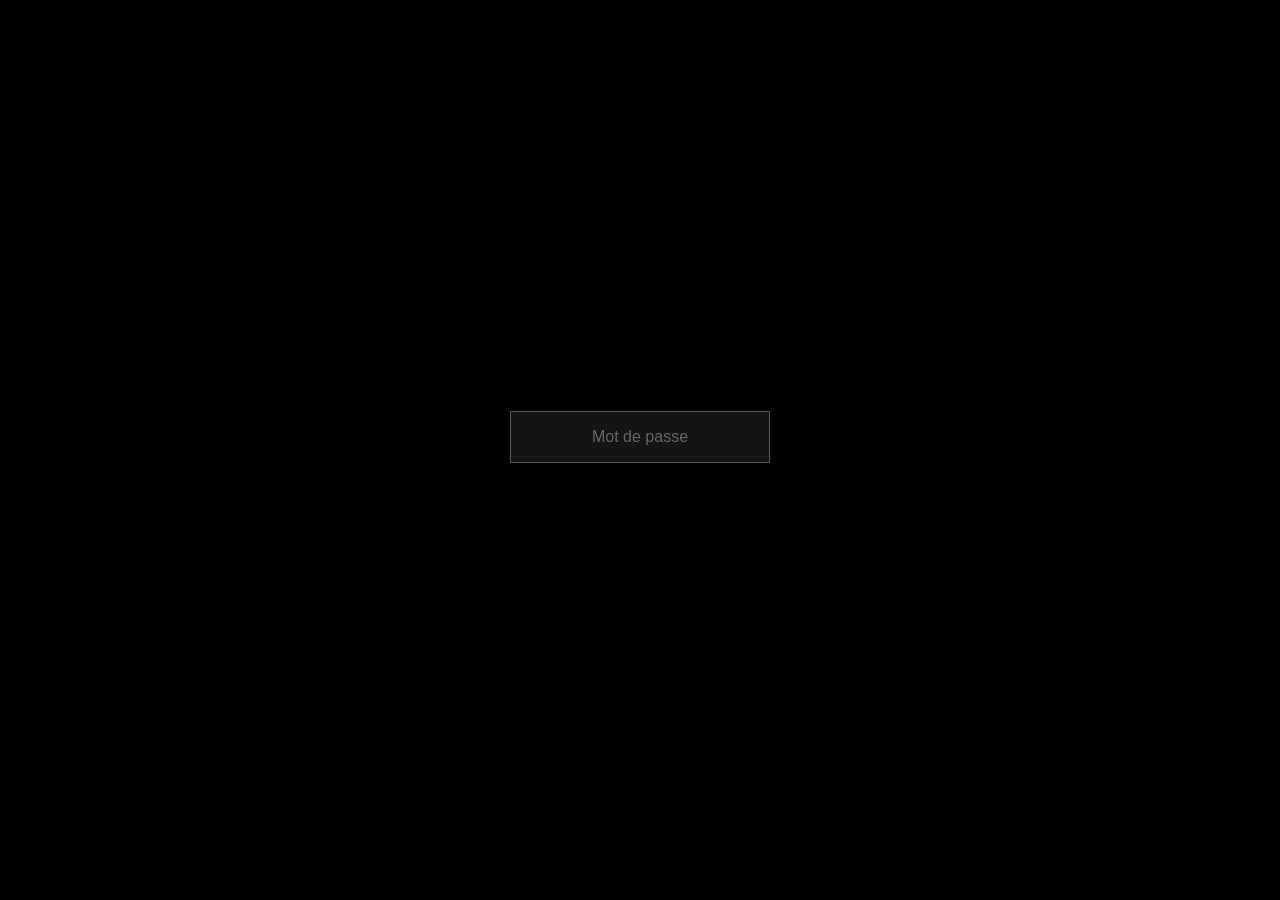
<file: index.html>
<!doctype html>
<html lang="fr">
<head>
<meta charset="utf-8">
<meta name="viewport" content="width=device-width, initial-scale=1">
<title>yéni</title>
<meta name="description" content="Espace privé.">
<meta name="robots" content="noindex">
<link rel="icon" href="assets/img/favicon.svg" type="image/svg+xml">
<link rel="stylesheet" href="assets/css/style.css?v=115">
</head>
<body class="is-locked">

<!-- MOT DE PASSE — écran noir, rien d'autre. Une fois entré : direct sur l'arbre. -->
<main class="gate" id="lockScreen">
  <form class="lock-form" id="unlockForm">
    <!-- champ « compte » constant : sans lui, iCloud Trousseau / gestionnaires
         de mots de passe ne proposent pas d'enregistrer un formulaire à mot
         de passe seul. Présent dans le rendu (pas display:none) mais invisible. -->
    <input type="text" name="username" id="user" value="famille yéni"
           autocomplete="username" readonly tabindex="-1" aria-hidden="true"
           style="position:absolute;width:1px;height:1px;opacity:0;pointer-events:none;left:-9999px">
    <input type="password" id="pw" name="password" autocomplete="current-password"
           aria-label="Mot de passe" placeholder="Mot de passe" required autofocus>
    <!-- bouton submit obligatoire pour que la touche Entrée valide le formulaire
         (deux champs texte + aucun submit = pas de soumission implicite) ;
         rendu hors écran pour garder l'écran vide -->
    <button type="submit" tabindex="-1" aria-hidden="true"
            style="position:absolute;width:1px;height:1px;opacity:0;pointer-events:none;left:-9999px">Entrer</button>
    <p class="gate-error" id="err" role="alert"></p>
  </form>
</main>

<script src="assets/js/crypto.js?v=115"></script>
<script>
(function () {
  const params = new URLSearchParams(location.search);
  const next = params.get("next");
  const HOME = "arbre.html";   // après déverrouillage : direct sur l'arbre
  const pw = document.getElementById("pw");
  const err = document.getElementById("err");
  const form = document.getElementById("unlockForm");

  // n'accepte qu'un nom de page local (jamais une URL absolue)
  const safeNext = (v) => (v && /^[\w-]+\.html([?#].*)?$/.test(v) ? v : null);
  const dest = () => safeNext(next) || HOME;

  // Web Crypto n'existe qu'en contexte sécurisé (https ou localhost).
  if (!window.isSecureContext || !(window.crypto && crypto.subtle)) {
    const httpsUrl = "https://" + location.host + location.pathname + location.search;
    err.innerHTML = 'Ouvrir en <a href="' + httpsUrl + '" style="color:inherit;text-decoration:underline">https</a>.';
    pw.disabled = true;
    return;
  }

  // déjà déverrouillé : on ne montre jamais l'écran, direct à destination
  if (YeniCrypto.isUnlocked()) { location.replace(dest()); return; }

  pw.focus();

  form.addEventListener("submit", async (e) => {
    e.preventDefault();
    err.textContent = "";
    pw.disabled = true;
    try {
      const ok = await YeniCrypto.unlock(pw.value);
      if (!ok) { err.textContent = "Mot de passe incorrect."; pw.disabled = false; pw.select(); return; }
      // bon mot de passe mais la clé n'a pas pu être gardée : navigation privée
      // ou stockage bloqué — sans ça on tournerait en boucle sur l'écran mdp
      if (!YeniCrypto.isUnlocked()) {
        err.textContent = "Le navigateur bloque le stockage (navigation privée ?).";
        pw.disabled = false;
        return;
      }
      // on navigue toujours après un login réussi : c'est ce qui déclenche la
      // proposition « Enregistrer le mot de passe ? » de Safari / iCloud Trousseau.
      location.replace(dest());
    } catch (ex) {
      err.textContent = "Erreur : " + ex.message;
      pw.disabled = false;
    }
  });
})();
</script>

</body>
</html>
</file>
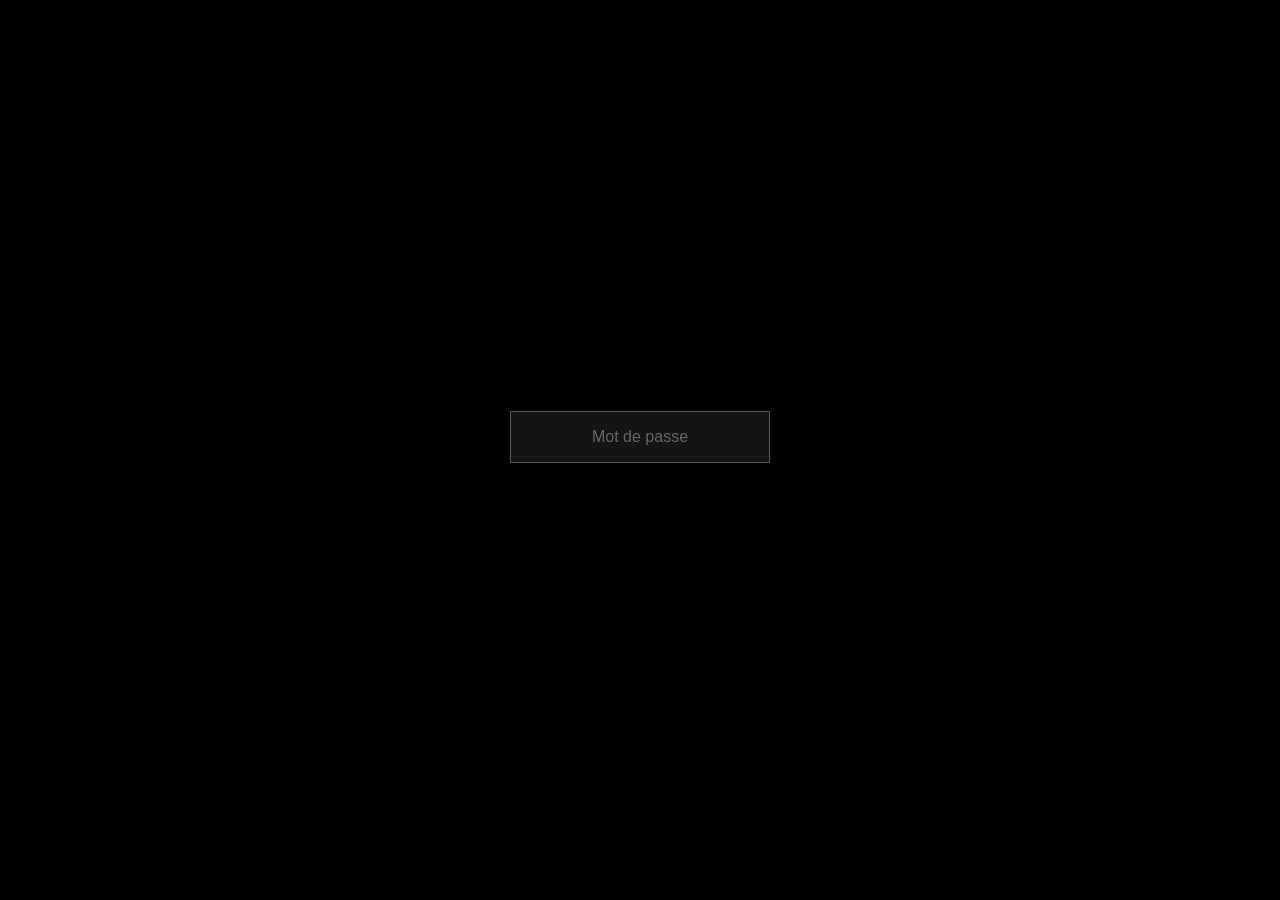
<file: arbre.html>
<!doctype html>
<html lang="fr">
<head>
<meta charset="utf-8">
<meta name="viewport" content="width=device-width, initial-scale=1">
<title>yéni — arbre généalogique</title>
<meta name="robots" content="noindex">
<link rel="icon" href="assets/img/favicon.svg" type="image/svg+xml">
<link rel="preconnect" href="https://fonts.googleapis.com">
<link rel="preconnect" href="https://fonts.gstatic.com" crossorigin>
<link href="https://fonts.googleapis.com/css2?family=Lexend:wght@400;500;600;700;800&family=JetBrains+Mono:wght@500&display=swap" rel="stylesheet">
<link rel="stylesheet" href="assets/css/style.css?v=115">
</head>
<body class="tree-page">

<div class="tree-toolbar">
  <a class="logo" href="index.html">yéni<span class="dot">.</span></a>
  <div class="tb-menu">
    <button class="tb-menu-btn" type="button" aria-haspopup="true" aria-expanded="false">
      Arbre généalogique<span class="tb-caret" aria-hidden="true"></span>
    </button>
    <div class="tb-menu-list" role="menu" hidden>
      <a role="menuitem" href="memoires.html">Les Écrits du Claude</a>
      <a role="menuitem" href="revisions.html">Révisions</a>
    </div>
  </div>
  <div class="tb-tools">
    <input type="search" id="search" placeholder="Chercher une personne…" list="peopleList">
    <datalist id="peopleList"></datalist>
  </div>
</div>

<main class="tree-scroll" id="treeScroll">
  <p class="muted" id="status">Chargement…</p>
</main>

<div class="person-card" id="card" hidden>
  <button class="close" id="cardClose" aria-label="Fermer">×</button>
  <div id="cardBody"></div>
</div>

<script src="assets/js/crypto.js?v=115"></script>
<script src="assets/js/nav.js?v=115"></script>
<script src="assets/js/arbre.js?v=115"></script>

</body>
</html>
</file>
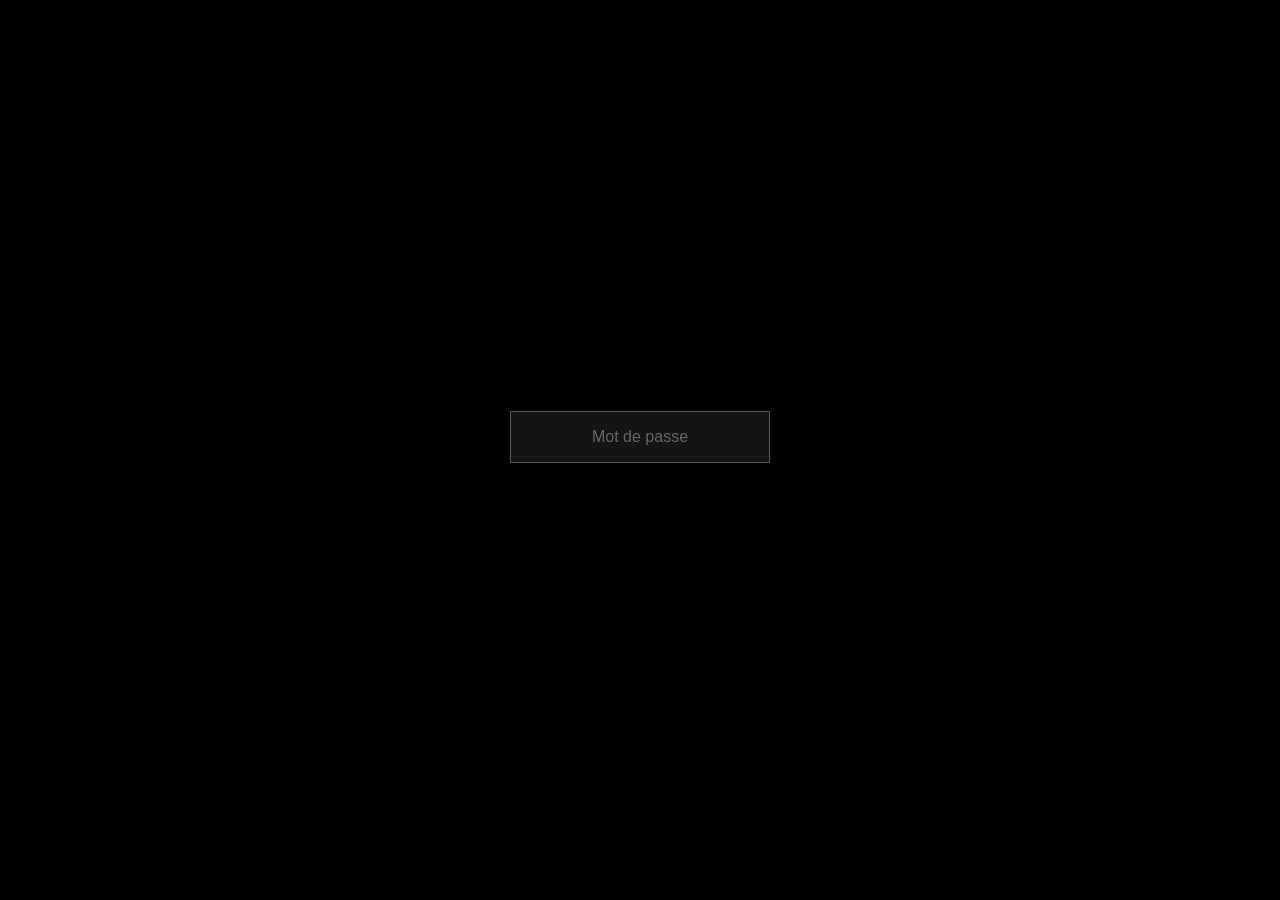
<file: flashcards.html>
<!doctype html>
<html lang="fr">
<head>
<meta charset="utf-8">
<meta name="viewport" content="width=device-width, initial-scale=1">
<title>yéni — cartes de mémorisation</title>
<meta name="robots" content="noindex">
<link rel="icon" href="assets/img/favicon.svg" type="image/svg+xml">
<link rel="preconnect" href="https://fonts.googleapis.com">
<link rel="preconnect" href="https://fonts.gstatic.com" crossorigin>
<link href="https://fonts.googleapis.com/css2?family=Lexend:wght@400;500;600;700;800&family=JetBrains+Mono:wght@500&display=swap" rel="stylesheet">
<link rel="stylesheet" href="assets/css/style.css?v=115">
</head>
<body>

<div class="portal-bar">
  <a class="logo" href="index.html" style="font-size:1.1rem">yéni<span class="dot">.</span></a>
  <nav>
    <a href="arbre.html">Arbre</a>
    <a href="flashcards.html" aria-current="page">Cartes</a>
  </nav>
  <span class="spacer"></span>
  <button class="lock-btn" id="lockBtn">Verrouiller</button>
</div>

<main>
  <!-- LISTE DES PAQUETS -->
  <section id="deckView">
    <div class="wrap section-head" style="padding-top:2.5rem">
      <span class="kicker">Mémorisation</span>
      <h2>Choisis un paquet</h2>
      <p class="muted" id="deckStatus">Chargement…</p>
    </div>
    <div class="deck-list" id="deckList"></div>
  </section>

  <!-- SESSION DE RÉVISION -->
  <section id="studyView" class="study" hidden>
    <div class="study-progress">
      <button class="lock-btn" id="backBtn">← Paquets</button>
      <span id="progressText"></span>
    </div>
    <h2 id="studyTitle"></h2>

    <div class="flashcard" id="card">
      <div class="flashcard-inner">
        <div class="flashcard-face front">
          <span class="side">Recto</span>
          <span class="content" id="front"></span>
        </div>
        <div class="flashcard-face back">
          <span class="side">Verso</span>
          <span class="content" id="back"></span>
          <span class="hint" id="hint"></span>
        </div>
      </div>
    </div>

    <div id="revealRow">
      <button class="btn" id="revealBtn">Retourner la carte</button>
    </div>
    <div class="grade-row" id="gradeRow" hidden>
      <button class="btn again" data-grade="0">Encore</button>
      <button class="btn hard" data-grade="1">Difficile</button>
      <button class="btn good" data-grade="2">Bien</button>
      <button class="btn easy" data-grade="3">Facile</button>
    </div>

    <div class="done" id="doneView" hidden>
      <h2>Terminé pour aujourd'hui 🎉</h2>
      <p class="muted" id="doneText"></p>
      <button class="btn secondary" id="againBtn" style="width:auto;padding:.6em 1.4em">Refaire tout le paquet</button>
    </div>
  </section>
</main>

<script src="assets/js/crypto.js?v=115"></script>
<script src="assets/js/flashcards.js?v=115"></script>

</body>
</html>
</file>
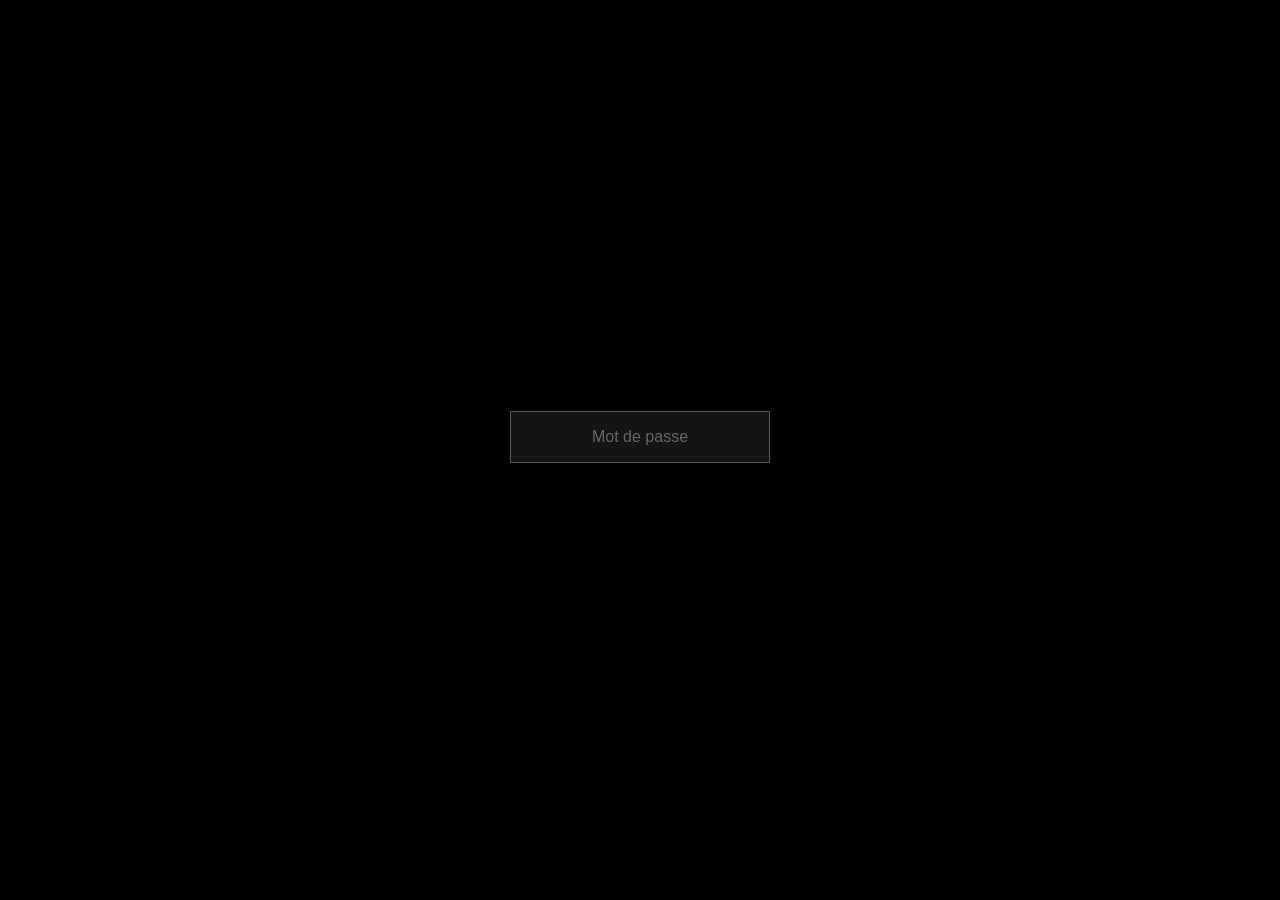
<file: memoires.html>
<!doctype html>
<html lang="fr">
<head>
<meta charset="utf-8">
<meta name="viewport" content="width=device-width, initial-scale=1">
<title>yéni — les Écrits du Claude</title>
<meta name="robots" content="noindex">
<link rel="icon" href="assets/img/favicon.svg" type="image/svg+xml">
<link rel="preconnect" href="https://fonts.googleapis.com">
<link rel="preconnect" href="https://fonts.gstatic.com" crossorigin>
<link href="https://fonts.googleapis.com/css2?family=Lexend:wght@400;500;600;700;800&family=JetBrains+Mono:wght@500&display=swap" rel="stylesheet">
<link rel="stylesheet" href="assets/css/style.css?v=115">
</head>
<body class="reader-page">

<div class="tree-toolbar">
  <a class="logo" href="index.html">yéni<span class="dot">.</span></a>
  <div class="tb-menu">
    <button class="tb-menu-btn" type="button" aria-haspopup="true" aria-expanded="false">
      Les Écrits du Claude<span class="tb-caret" aria-hidden="true"></span>
    </button>
    <div class="tb-menu-list" role="menu" hidden>
      <a role="menuitem" href="arbre.html">Arbre généalogique</a>
      <a role="menuitem" href="revisions.html">Révisions</a>
    </div>
  </div>
</div>

<main class="reader" id="reader">
  <p class="muted" id="status">Chargement…</p>
</main>

<script src="assets/js/crypto.js?v=115"></script>
<script src="assets/js/nav.js?v=115"></script>
<script src="assets/js/memoires.js?v=115"></script>

</body>
</html>
</file>
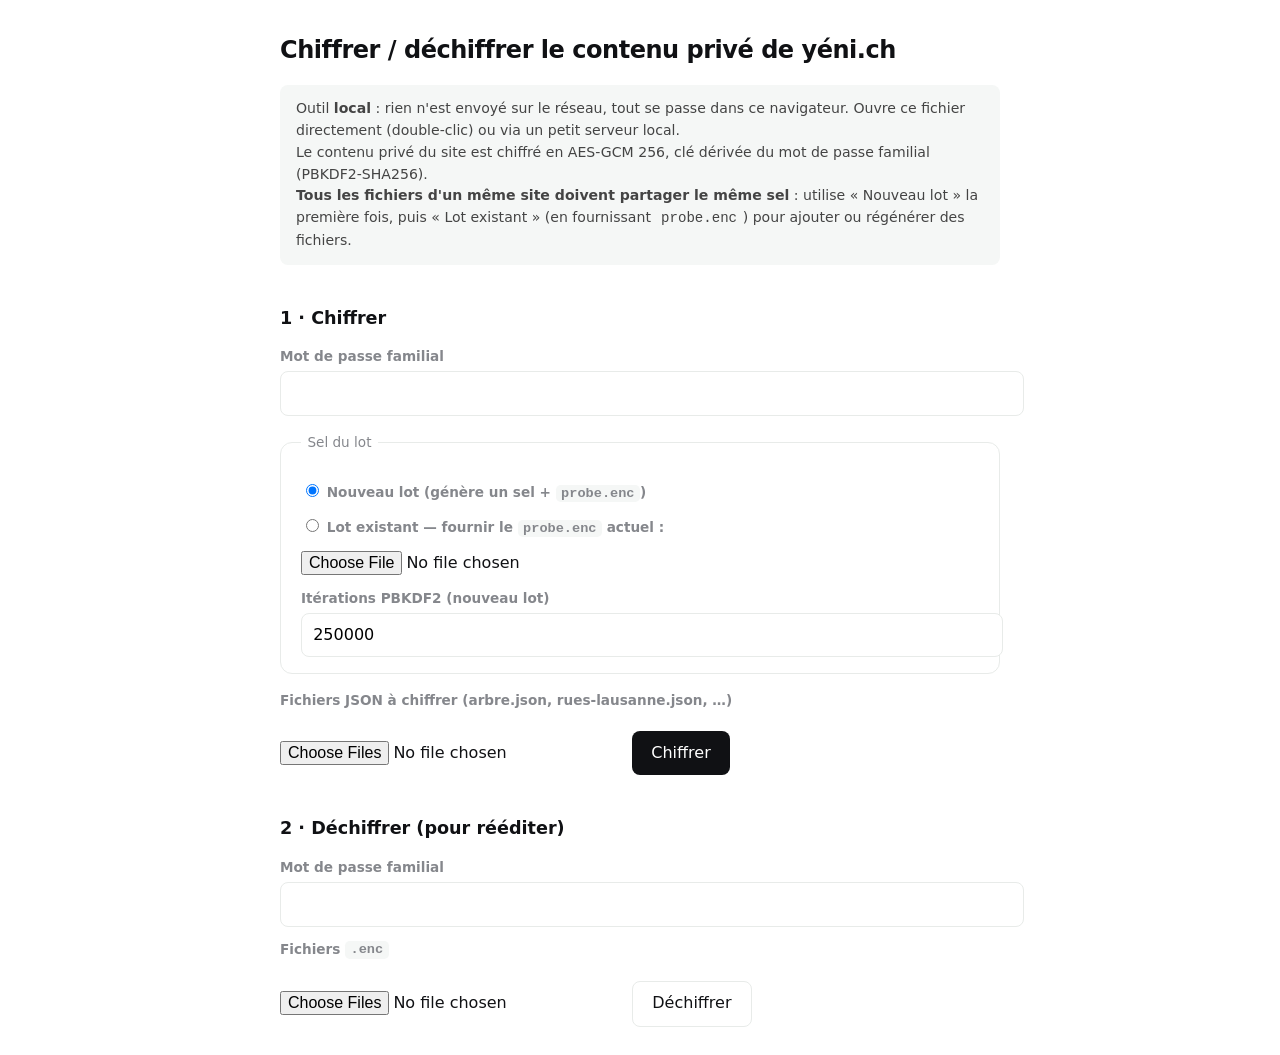
<file: tools/chiffrer.html>
<!doctype html>
<html lang="fr">
<head>
<meta charset="utf-8">
<meta name="viewport" content="width=device-width, initial-scale=1">
<title>yéni — chiffrer / déchiffrer le contenu privé</title>
<style>
  body{ font-family: "Inter", system-ui, sans-serif; max-width: 720px; margin: 2rem auto; padding: 0 1.25rem; color: #101114; line-height: 1.55; }
  h1{ font-size: 1.5rem; letter-spacing: -.02em; }
  h2{ font-size: 1.1rem; margin-top: 2.5rem; }
  fieldset{ border: 1px solid #e8ebe9; border-radius: .75rem; padding: 1rem 1.25rem; margin: 1rem 0; }
  legend{ padding: 0 .4rem; color: #85878c; font-size: .85rem; }
  label{ display: block; font-size: .85rem; font-weight: 600; color: #85878c; margin: .75rem 0 .25rem; }
  input[type=password], input[type=text], input[type=number]{
    width: 100%; padding: .55em .7em; border: 1px solid #e8ebe9; border-radius: .5rem; font: inherit; }
  input[type=file]{ font: inherit; margin-top: .5rem; }
  button{ margin-top: 1rem; padding: .6em 1.2em; border: none; border-radius: .5rem; background: #101114; color: #fff; font: inherit; font-weight: 500; cursor: pointer; }
  button.ghost{ background: #fff; color: #101114; border: 1px solid #e8ebe9; }
  .out{ margin-top: 1rem; font-size: .9rem; }
  .out a{ display: block; margin: .3rem 0; color: #6f63c4; }
  .note{ background: #f5f7f6; border-radius: .5rem; padding: .8rem 1rem; font-size: .88rem; color: #444; }
  code{ background: #f5f7f6; padding: .1em .4em; border-radius: .3rem; }
  .err{ color: #c02a37; font-size: .9rem; }
</style>
</head>
<body>

<h1>Chiffrer / déchiffrer le contenu privé de yéni.ch</h1>
<p class="note">
  Outil <strong>local</strong> : rien n'est envoyé sur le réseau, tout se passe dans ce navigateur.
  Ouvre ce fichier directement (double-clic) ou via un petit serveur local.
  <br>Le contenu privé du site est chiffré en AES-GCM 256, clé dérivée du mot de passe familial (PBKDF2-SHA256).
  <br><strong>Tous les fichiers d'un même site doivent partager le même sel</strong> : utilise « Nouveau lot »
  la première fois, puis « Lot existant » (en fournissant <code>probe.enc</code>) pour ajouter ou régénérer des fichiers.
</p>

<h2>1 · Chiffrer</h2>
<form id="encForm">
  <label for="pw">Mot de passe familial</label>
  <input type="password" id="pw" autocomplete="off" required>

  <fieldset>
    <legend>Sel du lot</legend>
    <label><input type="radio" name="mode" value="new" checked style="width:auto"> Nouveau lot (génère un sel + <code>probe.enc</code>)</label>
    <label><input type="radio" name="mode" value="existing" style="width:auto"> Lot existant — fournir le <code>probe.enc</code> actuel :</label>
    <input type="file" id="probeIn" accept=".enc,application/json">
    <label for="iter">Itérations PBKDF2 (nouveau lot)</label>
    <input type="number" id="iter" value="250000" min="100000" step="10000">
  </fieldset>

  <label for="jsonIn">Fichiers JSON à chiffrer (arbre.json, rues-lausanne.json, …)</label>
  <input type="file" id="jsonIn" accept=".json,application/json" multiple required>

  <button type="submit">Chiffrer</button>
  <p class="err" id="encErr"></p>
  <div class="out" id="encOut"></div>
</form>

<h2>2 · Déchiffrer (pour rééditer)</h2>
<form id="decForm">
  <label for="pw2">Mot de passe familial</label>
  <input type="password" id="pw2" autocomplete="off" required>
  <label for="encFiles">Fichiers <code>.enc</code></label>
  <input type="file" id="encFiles" accept=".enc,application/json" multiple required>
  <button type="submit" class="ghost">Déchiffrer</button>
  <p class="err" id="decErr"></p>
  <div class="out" id="decOut"></div>
</form>

<script>
const encTE = new TextEncoder(), decTD = new TextDecoder();
const b64enc = (buf) => btoa(String.fromCharCode(...new Uint8Array(buf)));
const b64dec = (str) => Uint8Array.from(atob(str), (c) => c.charCodeAt(0));

async function deriveKey(password, salt, iter) {
  const base = await crypto.subtle.importKey("raw", encTE.encode(password), "PBKDF2", false, ["deriveKey"]);
  return crypto.subtle.deriveKey(
    { name: "PBKDF2", salt, iterations: iter, hash: "SHA-256" },
    base, { name: "AES-GCM", length: 256 }, false, ["encrypt", "decrypt"]);
}
async function encryptJSON(obj, key, salt, iter) {
  const iv = crypto.getRandomValues(new Uint8Array(12));
  const ct = await crypto.subtle.encrypt({ name: "AES-GCM", iv }, key,
    encTE.encode(JSON.stringify(obj)));
  return { v: 1, kdf: "PBKDF2-SHA256", iter, salt: b64enc(salt), iv: b64enc(iv), ct: b64enc(ct) };
}
async function decryptPayload(payload, password) {
  const salt = b64dec(payload.salt);
  const key = await deriveKey(password, salt, payload.iter || 250000);
  const plain = await crypto.subtle.decrypt(
    { name: "AES-GCM", iv: b64dec(payload.iv) }, key, b64dec(payload.ct));
  return JSON.parse(decTD.decode(plain));
}
function download(name, text) {
  const a = document.createElement("a");
  a.href = URL.createObjectURL(new Blob([text], { type: "application/json" }));
  a.download = name;
  a.textContent = "⬇ " + name;
  return a;
}
const readText = (file) => new Promise((res, rej) => {
  const r = new FileReader(); r.onload = () => res(r.result); r.onerror = rej; r.readAsText(file);
});

/* ---- chiffrer ---- */
document.getElementById("encForm").addEventListener("submit", async (e) => {
  e.preventDefault();
  const errEl = document.getElementById("encErr"), outEl = document.getElementById("encOut");
  errEl.textContent = ""; outEl.innerHTML = "";
  try {
    const pw = document.getElementById("pw").value;
    const mode = document.querySelector('input[name=mode]:checked').value;
    let salt, iter;
    if (mode === "existing") {
      const pf = document.getElementById("probeIn").files[0];
      if (!pf) throw new Error("Fournis le probe.enc du lot existant.");
      const probe = JSON.parse(await readText(pf));
      salt = b64dec(probe.salt); iter = probe.iter || 250000;
      // valide le mot de passe contre le probe
      await decryptPayload(probe, pw);
    } else {
      salt = crypto.getRandomValues(new Uint8Array(16));
      iter = parseInt(document.getElementById("iter").value, 10) || 250000;
    }
    const key = await deriveKey(pw, salt, iter);

    if (mode === "new") {
      const probe = await encryptJSON({ ok: true, app: "yéni", t: Date.now() }, key, salt, iter);
      outEl.appendChild(download("probe.enc", JSON.stringify(probe)));
      outEl.insertAdjacentHTML("beforeend",
        "<p class='note'>Place <code>probe.enc</code> dans <code>assets/data/</code>.</p>");
    }
    for (const file of document.getElementById("jsonIn").files) {
      const obj = JSON.parse(await readText(file));           // valide le JSON
      const payload = await encryptJSON(obj, key, salt, iter);
      const outName = file.name.replace(/\.json$/i, "") + ".json.enc";
      outEl.appendChild(download(outName, JSON.stringify(payload)));
    }
    outEl.insertAdjacentHTML("beforeend",
      "<p class='note'>Range les <code>*.json.enc</code> selon <code>docs/GUIDE.md</code> puis commit + push.</p>");
  } catch (ex) {
    errEl.textContent = "Erreur : " + ex.message;
  }
});

/* ---- déchiffrer ---- */
document.getElementById("decForm").addEventListener("submit", async (e) => {
  e.preventDefault();
  const errEl = document.getElementById("decErr"), outEl = document.getElementById("decOut");
  errEl.textContent = ""; outEl.innerHTML = "";
  try {
    const pw = document.getElementById("pw2").value;
    for (const file of document.getElementById("encFiles").files) {
      const payload = JSON.parse(await readText(file));
      const obj = await decryptPayload(payload, pw);
      const outName = file.name.replace(/\.enc$/i, "").replace(/\.json$/i, "") + ".json";
      outEl.appendChild(download(outName, JSON.stringify(obj, null, 2)));
    }
  } catch (ex) {
    errEl.textContent = "Erreur (mot de passe ?) : " + ex.message;
  }
});
</script>

</body>
</html>
</file>
<file: assets/css/style.css>
/* ============================================================
   yéni.ch — système de design, le même pour toutes les sections
   Fond blanc à points, encre noire, Lexend partout (logo en mono),
   colonne de 720 px, encadrés noirs à angles droits.
   Site clair uniquement.
   ============================================================ */

:root{
  --ink:        #09090b;
  --ink-deep:   #000000;
  --ink-body:   #3f3f46;   /* texte courant */
  --ink-soft:   #71717b;   /* texte secondaire */
  --paper:      #ffffff;
  --paper-2:    #f4f4f5;   /* survols, fonds secondaires */
  --paper-bg:   #ffffff;
  --line:       #e4e4e7;   /* filets */
  --box:        #000000;   /* encadrés, boutons, en-tête */
  --accent:     #000000;
  --accent-ink: #000000;
  --accent-deep:#000000;
  --azur:       #000000;
  --or:         #000000;   /* ancien or : nom conservé */
  --or-deep:    #000000;
  --argent:     #c4c4c4;   /* traits de l'arbre */
  --argent-deep:#a3a3a3;
  --gueules:    #c23a2c;   /* erreurs, lignée, point du logo */
  --homme:      #2a4ea6;   /* bleu roi */
  --femme:      #7a2c78;   /* pourpre */
  --dots: radial-gradient(circle, #e2e8f0 1px, transparent 1px);

  --font: "Lexend", "Helvetica Neue", Arial, sans-serif;
  --display: var(--font);
  --mono: var(--font);
  --logo: "JetBrains Mono", ui-monospace, "SF Mono", Menlo, monospace;

  --wrap: 1152px;
  --col: 48rem;            /* 720 px de texte + 24 px de marge de chaque côté */
  --gap: 1.5rem;
}

*,*::before,*::after{ box-sizing: border-box; }

html{ -webkit-text-size-adjust: 100%; }

body{
  margin: 0;
  background: var(--dots) var(--paper-bg);
  background-size: 24px 24px;
  color: var(--ink);
  font-family: var(--font);
  font-size: 1rem;
  font-weight: 400;
  line-height: 1.5;
  font-variant-numeric: tabular-nums;
  -webkit-font-smoothing: antialiased;
  text-rendering: optimizeLegibility;
}

::selection{ background: #000; color: #fff; }

img{ max-width: 100%; display: block; }

a{ color: inherit; text-decoration: none; }
a:focus-visible,
button:focus-visible,
input:focus-visible{
  outline: 2px solid var(--accent-ink);
  outline-offset: 3px;
}

h1,h2,h3,h4{
  font-family: var(--display);
  font-weight: 800;
  line-height: 1.1;
  letter-spacing: -0.025em;
  color: var(--ink-deep);
  margin: 0 0 .5em;
}
.logo{ font-family: var(--logo); }
h1{ font-size: clamp(2.25rem, 6vw, 3rem); }
h2{ font-size: clamp(1.875rem, 4.5vw, 2.25rem); }
h3{ font-size: 1.25rem; font-weight: 700; letter-spacing: 0; }

p{ margin: 0 0 1em; }
strong{ font-weight: 700; }

.wrap{
  width: 100%;
  max-width: var(--wrap);
  margin-inline: auto;
  padding-inline: var(--gap);
}

.muted{ color: var(--ink-soft); }
.small{ font-size: .85rem; }

/* ---------- en-tête ---------- */
.site-header{
  position: sticky; top: 0; z-index: 20;
  display: flex; align-items: center; justify-content: space-between;
  gap: 1rem;
  padding: 1rem var(--gap);
  background: color-mix(in srgb, var(--paper) 88%, transparent);
  backdrop-filter: blur(8px);
  border-bottom: 1px solid var(--line);
}
.logo{
  font-size: 1.125rem;
  font-weight: 500;
  letter-spacing: -0.02em;
  text-transform: lowercase;
}
.logo .dot{ color: var(--gueules); }

.site-nav{ display: flex; align-items: center; gap: clamp(.75rem, 2.5vw, 1.75rem); }
.site-nav a{
  font-size: .95rem;
  color: var(--ink-soft);
  transition: color .15s ease;
}
.site-nav a:hover,
.site-nav a[aria-current="page"]{ color: var(--ink); }

.pill{
  display: inline-flex; align-items: center; gap: .4em;
  padding: .5em 1em;
  background: var(--ink);
  color: var(--paper);
  font-size: .9rem;
  font-weight: 500;
  transition: background .15s ease, transform .15s ease;
}
.pill:hover{ background: var(--accent-ink); transform: translateY(-1px); }
.pill.ghost{
  background: transparent;
  color: var(--ink);
  border: 1px solid var(--line);
}
.pill.ghost:hover{ border-color: var(--ink); background: transparent; color: var(--ink); }

/* petite flèche façon clou.ch */
.arrow::after{
  content: "→";
  display: inline-block;
  margin-left: .35em;
  transition: transform .18s ease;
}
a:hover > .arrow::after,
.arrow:hover::after{ transform: translateX(.2em); }

/* ---------- héros ---------- */
.hero{
  padding: clamp(3rem, 12vh, 8rem) 0 clamp(2.5rem, 8vh, 5rem);
}
.hero h1{ max-width: 14ch; }
.hero .lead{
  font-size: clamp(1.05rem, 1.6vw, 1.35rem);
  color: var(--ink-soft);
  max-width: 42ch;
  margin-bottom: 2rem;
}
.hero-actions{ display: flex; flex-wrap: wrap; gap: .75rem; }

/* ---------- grille de cartes ---------- */
.card-grid{
  display: grid;
  grid-template-columns: repeat(auto-fill, minmax(min(100%, 300px), 1fr));
  gap: var(--gap);
  padding-block: clamp(2rem, 6vh, 4rem);
}
.card{
  display: flex; flex-direction: column;
  padding: 1.5rem;
  border: 1px solid var(--box);
  background: var(--paper);
  transition: background .15s ease;
}
.card:hover{ background: var(--paper-2); }
.card h3{ margin-bottom: .25rem; }
.card p{ color: var(--ink-soft); font-size: .95rem; flex: 1; }
.card .card-tag{
  align-self: flex-start;
  margin-bottom: 1rem;
  padding: .2em .7em;
  background: var(--accent);
  color: var(--ink);
  font-size: .75rem;
  font-weight: 600;
  letter-spacing: .02em;
}
.card[aria-disabled="true"]{ opacity: .55; pointer-events: none; }

/* ---------- sections ---------- */
.section{ padding-block: clamp(3rem, 9vh, 6rem); }
.section.tint{ background: var(--paper-2); }
.section-head{ max-width: 60ch; margin-bottom: 2.5rem; }
.section-head p{ color: var(--ink-soft); font-size: 1.05rem; }

.kicker{
  display: inline-block;
  margin-bottom: 1rem;
  font-size: .78rem;
  font-weight: 600;
  letter-spacing: .14em;
  text-transform: uppercase;
  color: var(--accent-ink);
}

/* ---------- pied ---------- */
.site-footer{
  border-top: 1px solid var(--line);
  padding: 2.5rem var(--gap);
  display: flex; flex-wrap: wrap; gap: 1rem 2rem;
  justify-content: space-between;
  color: var(--ink-soft);
  font-size: .9rem;
}
.site-footer a:hover{ color: var(--ink); }

/* ============================================================
   Portail privé — écran de déverrouillage (page d'accueil)
   Rien d'autre n'est visible tant qu'on n'est pas entré.
   ============================================================ */
.gate{
  min-height: 100vh;
  min-height: 100dvh;
  display: flex; flex-direction: column; align-items: center; justify-content: center;
  text-align: center;
  padding: 3rem var(--gap);
}
body.is-portal{ overflow: auto; }

.landing-card p{ font-family: var(--display); font-size: 1.05rem; color: var(--ink); }

/* ---------- écran de déverrouillage : noir, uniquement le champ ---------- */
body.is-locked{ background: #000; }
body.is-locked::after{ display: none; }        /* pas de grain sur le noir */
.lock-form{
  width: 100%;
  max-width: 260px;
  display: flex;
  flex-direction: column;
  align-items: stretch;
  gap: .6rem;
}
.lock-form input[type="password"]{
  width: 100%;
  padding: .8em 1em;
  border: 1px solid #2c2c2c;
  background: #0e0e0e;
  color: #f5f5f5;
  text-align: center;
  letter-spacing: .12em;
}
.lock-form input[type="password"]::placeholder{ color: #666; letter-spacing: normal; }
.lock-form input[type="password"]:focus{
  background: #141414;
  border-color: #555;
  outline: none;
}
body.is-locked .gate-error{
  text-align: center;
  color: #d9737d;
  margin: 0;
}

/* ---------- portail : les sections inscrites dans un anneau ---------- */
.portal-home{
  min-height: 100vh; min-height: 100dvh;
  display: flex; flex-direction: column; align-items: center; justify-content: center;
  gap: 1.4rem;
  padding: 2rem var(--gap);
}
.portal-ring{
  position: relative;
  width: min(30rem, 92vw);
  aspect-ratio: 1;
  display: grid; place-items: center;
}
.portal-crest{
  z-index: 2; text-align: center;
  display: flex; flex-direction: column; align-items: center; gap: .4rem;
}
.portal-crest .logo{ font-size: 1.1rem; }
.crest-arms{
  width: clamp(160px, 42vw, 224px); height: auto;
  filter: drop-shadow(0 10px 20px rgba(20,32,48,.16));
}
/* repli si l'image des armoiries manque : grande initiale gothique */
.crest-initial{
  position: relative;
  font-family: "UnifrakturMaguntia", var(--display), serif;
  font-weight: 400; font-size: clamp(4.5rem, 16vw, 7rem); line-height: 1;
  color: var(--ink); user-select: none;
}
.crest-initial::before{
  content: attr(data-glyph);
  position: absolute; left: -.06em; top: .05em; z-index: -1;
  color: color-mix(in srgb, var(--ink) 12%, transparent);
}

/* texte courbé le long de l'anneau, façon sceau */
.portal-orbit{
  position: absolute; inset: 0; width: 100%; height: 100%; overflow: visible;
}
.portal-orbit .orb-ring{
  fill: none;
  stroke: color-mix(in srgb, var(--ink) 20%, transparent);
  stroke-width: 1;
}
.portal-orbit .orb-link{ cursor: pointer; }
.portal-orbit text{
  font-family: "UnifrakturMaguntia", var(--display), serif;
  font-weight: 400;
  font-size: 14px; letter-spacing: 0;
  fill: var(--accent-ink);              /* couleur de lien : on voit que c'est cliquable */
  transition: fill .15s ease;
}
.portal-orbit .orb-link:hover text{
  fill: var(--ink);
  text-decoration: underline; text-underline-offset: 3px;
}

.portal-foot{
  font-size: .72rem; color: var(--ink-soft);
  letter-spacing: .12em; text-transform: uppercase;
}

/* petit écran : l'anneau devient une liste sous le blason */
@media (max-width: 480px){
  .portal-ring{ display: block; width: 100%; max-width: 20rem; aspect-ratio: auto; text-align: center; }
  .portal-orbit{ display: none; }
  .portal-index[hidden]{ display: block; }
  .portal-index{
    margin-top: 1.4rem; border-top: 1px solid var(--line);
  }
  .portal-index a{
    display: block; padding: .95rem .3rem;
    border-bottom: 1px solid var(--line);
    font-family: var(--display); font-weight: 600; font-size: 1.1rem;
    color: var(--ink);
  }
}

/* ---------- page de lecture (les Écrits du Claude) ---------- */
body.reader-page{ min-height: 100vh; }
body.reader-page .tree-toolbar{ position: sticky; top: 0; z-index: 10; }
body.reader-page .tb-tools .lock-btn{ text-decoration: none; }
.reader{
  max-width: var(--col);
  margin: 0 auto;
  padding: clamp(3rem, 8vw, 5rem) var(--gap) 5rem;
}
.reader.wide{ max-width: var(--col); }
.reader-head h1{ margin-bottom: 1.5rem; }
.text-body h1{ margin-bottom: 1.5rem; }
.reader-by{ margin: 0 0 1.5rem; font-size: .875rem; font-weight: 500; letter-spacing: .05em; text-transform: uppercase; color: var(--ink-soft); }
.reader-intro{ font-size: 1.25rem; font-weight: 500; line-height: 1.625; color: var(--ink-deep); }
.reader-head{ margin-bottom: 2.5rem; }

/* sommaire : une ligne par texte, filets fins */
.text-list{ list-style: none; margin: 0; padding: 0; border-bottom: 1px solid var(--line); }
.text-list li{ border-top: 1px solid var(--line); }
.text-list a{
  display: flex; align-items: baseline; justify-content: space-between; gap: 1.5rem;
  padding: 1rem 0;
  color: var(--ink);
}
.text-list a:hover .tl-title{ text-decoration: underline; text-decoration-thickness: 2px; text-underline-offset: 4px; }
.tl-title{ font-size: 1.25rem; font-weight: 700; color: var(--ink-deep); }
.tl-date{ font-size: .875rem; font-weight: 500; color: var(--ink-soft); white-space: nowrap; }

.reader-back{ margin-bottom: 1.5rem; text-decoration: none; }
.text-body{ color: var(--ink-body); line-height: 1.625; }
.text-body p{ margin: 0 0 1.5rem; }

/* ---------- article long : même colonne et mêmes titres que le reste ---------- */
.gz-rule, .gz-dash{ display: none; }
.gz-masthead{ margin-bottom: 2.5rem; }
.gz-folio{
  display: flex; flex-wrap: wrap; gap: .25rem 1.25rem; margin: 0 0 1.5rem;
  font-size: .875rem; font-weight: 500; letter-spacing: .05em; text-transform: uppercase;
  color: var(--ink-soft);
}
.gz-headline{
  margin: 0 0 1.5rem;
  font-size: clamp(2.25rem, 6vw, 3rem); font-weight: 800; line-height: 1.1; letter-spacing: -.025em;
  color: var(--ink-deep);
}
.gz-deck{ margin: 0 0 1.5rem; font-size: 1.25rem; font-weight: 500; line-height: 1.625; color: var(--ink-deep); }
.gz-tags{ margin: 0; font-size: .875rem; font-weight: 500; letter-spacing: .05em; text-transform: uppercase; color: var(--ink-soft); }
.gz-meta{ margin: 0 0 2.5rem; font-size: .875rem; border-bottom: 1px solid var(--line); }
.gz-meta > div{ display: grid; grid-template-columns: 7.5rem 1fr; gap: 1rem; padding: .6rem 0; border-top: 1px solid var(--line); }
.gz-meta dt{ margin: 0; font-weight: 700; color: var(--ink-soft); }
.gz-meta dd{ margin: 0; color: var(--ink-body); }
.gz-body{ color: var(--ink-body); line-height: 1.625; }
.gz-body p{ margin: 0 0 1.5rem; }
.gz-body p.gz-lead{ font-size: 1.25rem; font-weight: 500; color: var(--ink-deep); }
.gz-figure{ margin: 2.5rem 0; }
.gz-figure img{ width: 100%; height: auto; display: block; }
.gz-figure figcaption{ margin-top: .6rem; font-size: .875rem; line-height: 1.5; color: var(--ink-soft); }
.gz-figure figcaption b{ font-weight: 700; color: var(--ink); }
.gz-crosshead{
  margin: 4rem 0 1.5rem;
  font-size: clamp(1.875rem, 4.5vw, 2.25rem); font-weight: 800; line-height: 1.1; letter-spacing: -.025em;
  color: var(--ink-deep);
}
.gz-body > :first-child.gz-crosshead{ margin-top: 0; }
.gz-extract{ margin: 2.5rem 0; padding-left: 1.5rem; border-left: 2px solid var(--box); }
.gz-extract p{ margin: 0; font-size: 1.25rem; font-weight: 500; color: var(--ink-deep); }
.gz-extract cite{ display: block; margin-top: .6rem; font-style: normal; font-size: .875rem; color: var(--ink-soft); }
.gz-panel{ margin: 0 0 1.5rem; padding: 1.5rem; border: 1px solid var(--box); background: var(--paper); }
.gz-panel-kicker{ margin: 0 0 .25rem !important; font-size: .875rem; font-weight: 700; color: var(--ink-soft); }
.gz-panel h3{ margin: 0 0 .75rem; font-size: 1.25rem; font-weight: 700; color: var(--ink-deep); }
.gz-panel ul{ margin: 0; padding: 0; list-style: none; }
.gz-panel li{ margin: 0 0 .5rem; font-size: .875rem; color: var(--ink); }
.gz-panel li:last-child{ margin-bottom: 0; }
.gz-sources{ margin: 4rem 0 0; font-size: .875rem; }
.gz-sources h2{ margin: 0 0 1rem; font-size: 1.5rem; font-weight: 800; color: var(--ink-deep); }
.gz-sources ol{ margin: 0; padding-left: 1.3rem; }
.gz-sources li{ margin: 0 0 .6rem; color: var(--ink-body); }
.gz-sources a{ font-weight: 700; color: var(--ink-deep); text-decoration: underline; text-decoration-thickness: 2px; text-underline-offset: 4px; word-break: break-word; }
.gz-annex{ margin-top: 4rem; }
.gz-annex-label{ margin: 0 0 1.5rem; font-size: .875rem; font-weight: 500; letter-spacing: .05em; text-transform: uppercase; color: var(--ink-soft); }
.gz-annex-title{ margin: 0 0 1.5rem; font-size: clamp(2.25rem, 6vw, 3rem); font-weight: 800; line-height: 1.1; letter-spacing: -.025em; color: var(--ink-deep); }
.gz-colophon{ margin: 2.5rem 0 0; padding-top: 1rem; border-top: 1px solid var(--line); font-size: .875rem; color: var(--ink-soft); }
.gate-card{
  width: 100%; max-width: 340px;
  padding: 1.5rem;
  border: 1px solid var(--box);
  background: var(--paper);
}
.gate-mark{
  display: flex; flex-direction: column; align-items: center; gap: .5rem;
  margin-bottom: 1.75rem;
}
.gate-mark .logo{ font-size: 1.5rem; }
.gate-card h1{ font-size: 1.6rem; margin-bottom: .25rem; }
.gate-card p{ color: var(--ink-soft); font-size: .95rem; }
.field{ display: flex; flex-direction: column; gap: .4rem; text-align: left; margin-bottom: 1rem; }
.field label{ font-size: .82rem; font-weight: 600; color: var(--ink-soft); }
input[type="password"],
input[type="text"],
input[type="search"]{
  width: 100%;
  padding: .7em .85em;
  border: 1px solid var(--box);
  font: inherit;
  color: var(--ink);
  background: var(--paper);
}
.btn{
  width: 100%;
  padding: .55em 1em;
  border: 1px solid var(--box);
  background: var(--box);
  color: var(--paper);
  font: inherit;
  font-size: .875rem;
  font-weight: 500;
  cursor: pointer;
  transition: background .15s ease;
}
.btn:hover{ background: #27272a; }
.btn[disabled]{ opacity: .5; cursor: progress; }
.btn.secondary{ background: var(--paper); color: var(--ink); }
.btn.secondary:hover{ background: var(--paper-2); }
.gate-error{ color: #c02a37; font-size: .88rem; min-height: 1.2em; margin-top: .25rem; }

/* barre du portail (une fois déverrouillé) */
.portal-bar{
  display: flex; flex-wrap: wrap; align-items: center; gap: .5rem 1.25rem;
  padding: .75rem var(--gap);
  border-bottom: 1px solid var(--box);
  background: var(--paper);
  font-size: .875rem;
}
.portal-bar nav{ display: flex; gap: 1rem; }
.portal-bar nav a[aria-current="page"]{ color: var(--ink); font-weight: 600; }
.portal-bar .spacer{ flex: 1; }
.lock-btn{
  border: 1px solid var(--box);
  background: var(--paper);
  padding: .45em 1em;
  font: inherit; font-size: .875rem; font-weight: 500;
  cursor: pointer;
}
.lock-btn:hover{ background: var(--paper-2); }

/* ============================================================
   Arbre généalogique
   ============================================================ */
/* la page arbre occupe tout l'écran : seul .tree-scroll défile */
body.tree-page{
  height: 100vh; height: 100dvh;
  display: flex; flex-direction: column;
  overflow: hidden;
  /* on laisse le geste à deux doigts du navigateur (Firefox : précédent / suivant) */
}
body.tree-page .portal-bar,
body.tree-page .tree-toolbar{ flex: none; }
body.tree-page .tree-scroll{ flex: 1; min-height: 0; }

/* en-tête courant, comme dans un livre : logo · sections · outils */
.tree-toolbar{
  position: sticky; top: 0; z-index: 30;
  display: flex; flex-wrap: wrap; gap: .4rem 1.25rem; align-items: center;
  min-height: 3.5rem;
  padding: .5rem max(1rem, calc((100% - var(--wrap)) / 2));
  border-bottom: 1px solid var(--box);
  background: rgba(255, 255, 255, .8);
  -webkit-backdrop-filter: blur(16px); backdrop-filter: blur(16px);
}
.tree-toolbar .logo{ line-height: 1; }

/* sections toujours visibles (grand écran) ; menu déroulant sur mobile */
.tb-chapters{ display: none; gap: 1.75rem; margin-inline: auto; }
.tb-chapters a{
  font-size: .875rem; font-weight: 500;
  color: var(--ink); opacity: .7;
  transition: opacity .15s ease;
}
.tb-chapters a:hover,
.tb-chapters a[aria-current="page"]{ opacity: 1; }
.tb-chapters a[aria-current="page"]{ text-decoration: underline; text-decoration-thickness: 2px; text-underline-offset: 6px; }
@media (min-width: 760px){
  .tb-chapters{ display: flex; }
  .tree-toolbar .tb-menu{ display: none; }
}

/* menu de section : le titre ouvert + une flèche qui déroule les autres */
.tb-menu{ position: relative; }
.tb-menu-btn{
  display: inline-flex; align-items: center; gap: .45rem;
  padding: 0; border: 0; background: none; cursor: pointer;
  font-family: var(--font);
  font-weight: 500;
  font-size: .875rem;
  color: var(--ink);
}
.tb-caret{
  width: .4rem; height: .4rem;
  border-right: 1.5px solid var(--ink);
  border-bottom: 1.5px solid var(--ink);
  transform: translateY(-2px) rotate(45deg);
  transition: transform .15s ease;
}
.tb-menu-btn[aria-expanded="true"] .tb-caret{ transform: translateY(1px) rotate(225deg); }
.tb-menu-list{
  position: absolute; top: calc(100% + .5rem); left: 0; z-index: 30;
  min-width: 12rem;
  display: flex; flex-direction: column;
  background: var(--paper);
  border: 1px solid var(--box);
}
.tb-menu-list a{ padding: .6rem .8rem; font-size: .875rem; font-weight: 500; color: var(--ink); }
.tb-menu-list a:hover{ background: var(--paper-2); }

.tb-tools{
  display: flex; align-items: center; gap: .4rem;
  margin-left: auto;
  font-size: .82rem;
}
.tb-tools select,
.tb-tools input{
  padding: .3em .1em .25em;
  border: 0; border-bottom: 1px solid var(--box);
  font: inherit;
  background: transparent;
  color: var(--ink);
}
.tb-tools select:focus-visible, .tb-tools input:focus-visible{ outline: none; border-bottom-color: var(--ink); }
.tb-tools input[type="search"]{ width: 150px; }
.tb-tools input[type="search"].nomatch{ border-bottom-color: var(--gueules); }
.tb-tools select{ max-width: 190px; }
.tb-tools .lock-btn{ padding: .35em .7em; }

@media (max-width: 560px){
  .tb-tools{ margin-left: 0; flex-wrap: wrap; }
  .tb-tools input[type="search"]{ width: auto; flex: 1; min-width: 120px; }
}

/* ---------- canevas pan / zoom (comme une carte) ---------- */
.tree-scroll{
  position: relative;
  overflow: hidden;
  cursor: grab;
  touch-action: none;
}
.tree-scroll.grabbing{ cursor: grabbing; }

.tree, .tree ul{
  list-style: none;
  margin: 0; padding: 0;
}
/* la position des couples est calculée en JS (layoutTree) ; ul/li ne servent
   plus qu'à porter la hiérarchie */
.tree ul, .tree li{ display: block; position: static; }
.tree{
  position: absolute; left: 0; top: 0;
  z-index: 1;
  transform-origin: 0 0;
  will-change: transform;
  transition: transform .55s cubic-bezier(.22,.61,.36,1);
  -webkit-user-select: none;
  user-select: none;
}
.tree.no-anim{ transition: none; }
/* changement de branche : passage « dans un nuage » — voile blanc doux + fondu */
.tree.tree-in{ animation: tree-in .55s cubic-bezier(.33,0,.2,1) both; }
@keyframes tree-in{ from{ opacity: 0; filter: blur(7px); } to{ opacity: 1; filter: blur(0); } }
.tree.tree-fading{
  z-index: 0; pointer-events: none; transition: none;
  animation: tree-out .3s ease forwards;
}
@keyframes tree-out{ to{ opacity: 0; filter: blur(7px); } }

/* voile « nuage » : bref halo blanc qui masque la bascule */
.tree-veil{
  position: absolute; inset: 0; z-index: 4; pointer-events: none; opacity: 0;
  background: radial-gradient(125% 90% at 50% 42%,
    var(--paper-bg) 0%, color-mix(in srgb, var(--paper-bg) 78%, transparent) 42%,
    color-mix(in srgb, var(--paper-bg) 0%, transparent) 100%);
}
.tree-veil.on{ animation: veil-puff .72s cubic-bezier(.4,0,.2,1) both; }
@keyframes veil-puff{
  0%   { opacity: 0;   transform: scale(1.04); }
  32%  { opacity: .92; transform: scale(1); }
  100% { opacity: 0;   transform: scale(.99); }
}
@media (prefers-reduced-motion: reduce){
  .tree.tree-in, .tree.tree-fading, .tree-veil.on{ animation-duration: .01s; }
  .tree.tree-in, .tree.tree-fading{ filter: none; }
}
/* couche des connecteurs, sous les bulles */
svg.tree-lines{
  position: absolute; left: 0; top: 0;
  pointer-events: none;
  overflow: visible;
  z-index: 0;
}
svg.tree-lines path{
  stroke: var(--argent-deep);
  stroke-width: 1.3;
  stroke-linecap: round;
  stroke-linejoin: round;
}
svg.tree-lines .ln-link{ stroke-width: 1.6; stroke: var(--argent-deep); }
/* seul le trait ENTRE les conjoint·es change quand l'union est rompue */
svg.tree-lines .ln-link.divorce,
svg.tree-lines .ln-link.separe{ stroke-dasharray: 2 6; stroke: var(--argent-deep); }
/* d'où vient la personne au centre : sa lignée ascendante en gueules */
svg.tree-lines .ln-descent.ln-hot,
svg.tree-lines .ln-link.ln-hot,
svg.tree-lines .ln-link.ln-hot.divorce,
svg.tree-lines .ln-link.ln-hot.separe{ stroke: var(--gueules); stroke-width: 2.4; }

/* conjoint·es côte à côte, le trait entre les deux est tracé en SVG */
.couple{ display: flex; align-items: flex-end; gap: 8px; position: absolute; z-index: 1; width: max-content; }
.couple-cell{ display: flex; flex-direction: column; align-items: center; position: relative; }

/* mini-couple « parents connus » : positionné au-dessus de la bulle SANS
   élargir la mise en page (position absolue) */
.cell-parents{
  position: absolute; bottom: 100%; left: 50%; transform: translateX(-50%);
  display: flex; align-items: flex-end; gap: 5px;
  margin-bottom: 11px;
}
.node.is-mini{
  min-width: 66px; max-width: 108px;
  padding: .22rem .34rem .24rem;
  opacity: .5;
}
.node.is-mini .n-name{ font-size: .66rem; white-space: nowrap; }
.node.is-mini .n-dates{ font-size: .52rem; margin-top: 0; }

/* chaque personne : une case simple, nom en serif, dates en mono */
.node{
  position: relative;
  min-width: 96px; max-width: 156px;
  padding: .4rem .6rem .42rem;
  border: 1px solid var(--line);
  background: var(--paper);
  text-align: center;
  cursor: pointer;
  opacity: .28;
  transition: opacity .3s ease, border-color .15s ease, box-shadow .15s ease;
}
.node.is-stub{ opacity: .5; }        /* frère/sœur d'un ancêtre : présent mais discret */
.node.is-flank{ opacity: .5; }       /* frère/sœur d'un ancêtre, collé à la lignée */
.node.is-flank .n-name{ font-size: .8rem; }
/* frère/sœur qui a une descendance non dépliée : petit chevron sous la bulle */
.node.is-flank.has-desc::after{
  content: "⌄"; position: absolute; left: 50%; bottom: -.55em; z-index: 1;
  transform: translateX(-50%); font-size: .9em; line-height: 1;
  color: var(--ink-soft);
}
.node.is-kin{ opacity: 1; }
.node:hover{ opacity: 1; }
/* personne sélectionnée : contour d'encre */
.node.is-focus,
.node.is-focus[data-sex]{
  opacity: 1;
  border-color: var(--ink);
  box-shadow: 0 0 0 .5px var(--ink);
  z-index: 5;
}
/* hommes / femmes : contour de la case teinté, discret — bleu roi / pourpre */
.node[data-sex="M"]{ border-color: color-mix(in srgb, var(--homme) 38%, var(--line)); }
.node[data-sex="F"]{ border-color: color-mix(in srgb, var(--femme) 38%, var(--line)); }
.node .n-name{ display: block; font-weight: 600; font-size: .84rem; line-height: 1.25; color: var(--ink); }
.node .n-dates{ display: block; font-size: .64rem; color: var(--ink-soft); margin-top: .15rem; }

/* ---------- fiche : petite carte en bas de l'écran ---------- */
.person-card{
  position: fixed; left: 50%; bottom: 0; z-index: 40;
  width: min(560px, calc(100vw - 2rem));
  transform: translate(-50%, 0);
  background: var(--paper);
  border: 1px solid var(--box);
  border-bottom: 0;
  padding: 1.5rem;
  max-height: 46vh;
  overflow-y: auto;
  animation: card-up .28s cubic-bezier(.22,.61,.36,1);
}
@keyframes card-up{ from{ transform: translate(-50%, 100%); } to{ transform: translate(-50%, 0); } }
.person-card .close{
  position: absolute; top: .7rem; right: .7rem;
  border: 1px solid var(--box); background: var(--paper);
  width: 30px; height: 30px;
  cursor: pointer; font-size: 1rem; line-height: 1;
}
.person-card h2{
  font-size: 1.5rem; margin: 0 2.5rem .6rem 0;
}
.person-card .card-sub{ color: var(--ink-soft); font-size: .875rem; font-weight: 500; margin-bottom: .8rem; }
.card-suggest{
  border: 1px solid var(--box);
  padding: .05em .6em;
  font-size: .82rem;
}
.card-suggest:hover{ background: var(--paper-2); }
.person-card .card-facts{ font-size: .875rem; line-height: 1.5; }
.person-card .card-facts b{ color: var(--ink-soft); font-weight: 700; margin-right: .2rem; }
.person-card .card-note{ font-size: .85rem; color: var(--ink-soft); margin-top: .5rem; }
.person-card .rel-btns{ display: flex; flex-wrap: wrap; gap: .5rem; margin-top: .9rem; }
.person-card .rel-btns .btn{ width: auto; padding: .5em 1em; font-size: .85rem; }
.person-card a[data-goto]{ font-weight: 700; color: var(--ink-deep); text-decoration: underline; text-decoration-thickness: 2px; text-underline-offset: 4px; }

/* ============================================================
   Révisions — carte interactive (Valais)
   ============================================================ */
body.revise-page .tree-scroll{ display: none; }
.revise{
  flex: 1; min-height: 0;
  display: flex; flex-direction: column;
  padding: 1.5rem var(--gap);
}

/* écran d'accueil : choix du thème / de la carte */
.revise-home{ align-items: center; padding-top: clamp(3rem, 8vw, 5rem); overflow-y: auto; }
.revise-pick{ width: 100%; max-width: 45rem; }
.pick-kicker{
  font-weight: 800; font-size: clamp(2.25rem, 6vw, 3rem); line-height: 1.1;
  letter-spacing: -.025em; color: var(--ink-deep); margin: 0 0 2.5rem;
}
.pick-sec + .pick-sec{ margin-top: 4rem; }
.pick-sec h2{ margin: 0 0 .5rem; }
.pick-sub{ color: var(--ink-body); margin: 0; }
.pick-grid{ display: flex; flex-wrap: wrap; gap: .75rem; margin-top: 1.5rem; }
.pick-item{
  border: 1px solid var(--box); background: var(--paper); color: var(--ink);
  font: inherit; font-weight: 700;
  padding: .9em 1.5em; cursor: pointer;
  transition: background .15s ease;
}
.pick-item:hover{ background: var(--paper-2); }

.revise-back{
  border: 0; background: none; color: var(--ink-soft);
  font: inherit; font-size: .875rem; font-weight: 500; padding: .3em 0; cursor: pointer;
}
.revise-back:hover{ color: var(--ink); }
.revise-bar{
  display: flex; flex-wrap: wrap; align-items: center; gap: .6rem 1.2rem;
  margin-bottom: .7rem;
}
.revise-bar h1{ font-size: 1.5rem; margin: 0; }
/* bascules : simple texte, l'option active soulignée */
.seg{ display: inline-flex; gap: 1rem; }
.seg button{
  border: 0; border-bottom: 2px solid transparent; background: none; color: var(--ink-soft);
  font: inherit; font-size: .875rem; font-weight: 500; padding: .3em 0 .2em; cursor: pointer;
  transition: color .15s ease, border-color .15s ease;
}
.seg button:hover{ color: var(--ink); }
.seg button.on{ color: var(--ink); border-bottom-color: var(--box); }
.seg + .seg{ padding-left: 1.2rem; border-left: 1px solid var(--line); }

.revise-prompt{
  display: flex; align-items: center; flex-wrap: wrap; gap: .6rem 1rem;
  min-height: 2.4rem; margin-bottom: .5rem;
}
.revise-prompt .q-count{ font-size: .875rem; font-weight: 500; color: var(--ink-soft); }
.revise-prompt .q-name{
  font-weight: 800;
  font-size: clamp(1.875rem, 4.5vw, 2.25rem); letter-spacing: -0.025em; line-height: 1.1;
  color: var(--ink-deep);
}
.revise-prompt .q-hint{ font-size: .875rem; color: var(--ink-soft); }
.q-skip, .q-restart{
  border: 1px solid var(--box); background: var(--paper); color: var(--ink);
  font: inherit; font-size: .875rem; font-weight: 500; padding: .4em .9em; cursor: pointer;
}
.q-skip:hover{ background: var(--paper-2); }
.q-restart, .q-restart:hover{ background: var(--box); color: var(--paper); }

.revise-slot{ flex: 1 1 auto; min-height: 320px; display: flex; }
.revise-map{
  flex: 1 1 auto; position: relative; width: 100%;
  border: 1px solid var(--box);
  background: #f4f4f2;
  overflow: hidden;
}
#map{ position: absolute; inset: 0; }

/* noms posés sur la carte : ne captent ni le glisser ni les clics */
.map-label, .all-label, .ctx-voisin{
  font-family: var(--font); color: var(--ink); white-space: nowrap;
  pointer-events: none;
  paint-order: stroke; -webkit-text-stroke: 3px var(--paper);
}
.map-label{ font-size: 16px; font-weight: 700; }
/* « Tout afficher » : même rendu que l'étiquette au survol, juste plus petit */
.all-label{ font-size: 11px; font-weight: 600; }
.ctx-voisin{
  font-size: 11px; font-weight: 600; letter-spacing: .25em; text-transform: uppercase;
  color: color-mix(in srgb, var(--ink) 45%, transparent); -webkit-text-stroke: 0;
}
.map-zoom button.on{ background: var(--box); color: var(--paper); }

.map-zoom{
  position: absolute; right: .6rem; bottom: .6rem; z-index: 2;
  display: flex; flex-direction: column; gap: .3rem;
}
.map-zoom button{
  width: 2rem; height: 2rem; padding: 0;
  border: 1px solid var(--box);
  background: var(--paper);
  font-size: 1rem; line-height: 1; color: var(--ink); cursor: pointer;
}
.map-zoom button:hover{ background: var(--paper-2); }
.map-zoom button.on:hover{ background: var(--box); }

.revise-foot{
  display: flex; align-items: center; flex-wrap: wrap; gap: .5rem 1rem;
  margin-top: .55rem;
}
.revise-foot:empty{ display: none; }
/* progression du quiz : petite, en haut à droite */
.revise-progress{ margin-left: auto; display: flex; align-items: center; gap: .6rem; }
.revise-progress .ruler{ flex: none; width: 120px; min-width: 0; height: 10px; gap: 2px; }
.revise-progress .ruler i{ height: 6px; }
.revise-progress .ruler i.ok, .revise-progress .ruler i.ko, .revise-progress .ruler i.now{ border-left-width: 2px; }
.revise-progress .ruler i.now{ height: 10px; }
.revise-progress .score{ font-size: .875rem; font-weight: 500; color: var(--ink-soft); }
/* progression : une règle graduée, un trait par question (juste / faux / en cours) */
.ruler{
  flex: 1; min-width: 140px; height: 14px;
  display: grid; grid-auto-flow: column; grid-auto-columns: 1fr; gap: 3px; align-items: end;
}
.ruler i{ height: 9px; border-left: 1px solid color-mix(in srgb, var(--ink) 28%, transparent); }
.ruler i.ok{ border-left: 3px solid #4d7a58; }
.ruler i.ko{ border-left: 3px solid var(--gueules); }
.ruler i.now{ height: 14px; border-left: 3px solid var(--or); }
.revise-foot .score{ font-size: .875rem; font-weight: 500; color: var(--ink-soft); }
.revise-foot .missed{ margin: 0; font-size: .85rem; color: var(--ink-soft); line-height: 1.5; flex-basis: 100%; }
.revise-foot .missed b{ color: var(--ink-deep); font-weight: 700; }

/* ============================================================
   Cartes de mémorisation (flashcards)
   ============================================================ */
.deck-list{
  display: grid;
  grid-template-columns: repeat(auto-fill, minmax(min(100%, 260px), 1fr));
  gap: var(--gap);
  padding: 2rem var(--gap) 4rem;
}
.deck{
  padding: 1.5rem;
  border: 1px solid var(--box);
  background: var(--paper);
  cursor: pointer;
  transition: background .15s ease;
}
.deck:hover{ background: var(--paper-2); }
.deck h3{ margin-bottom: .2rem; }
.deck .deck-meta{ font-size: .875rem; font-weight: 500; color: var(--ink-soft); }
.deck .bar{ height: 2px; background: var(--line); margin-top: .9rem; overflow: hidden; }
.deck .bar > i{ display: block; height: 100%; background: var(--ink); }

.study{
  max-width: 620px;
  margin-inline: auto;
  padding: 2.5rem var(--gap) 4rem;
  text-align: center;
}
.flashcard{ margin: 1.5rem 0; }
.flashcard-inner{
  position: relative;
  min-height: 240px;
  cursor: pointer;
  transition: opacity .16s ease, transform .16s ease;
}
.flashcard.turning .flashcard-inner{ opacity: 0; transform: translateY(8px); }
.flashcard-face{
  display: flex; flex-direction: column; align-items: center; justify-content: center;
  gap: .75rem;
  min-height: 240px;
  padding: 1.5rem;
  border: 1px solid var(--box);
  background: var(--paper);
}
.flashcard-face.back{ display: none; }
.flashcard.flipped .flashcard-face.front{ display: none; }
.flashcard.flipped .flashcard-face.back{ display: flex; }
.flashcard-face .side{ font-size: .875rem; font-weight: 500; letter-spacing: .05em; text-transform: uppercase; color: var(--ink-soft); }
.flashcard-face .content{ font-size: 1.875rem; font-weight: 800; letter-spacing: -0.025em; line-height: 1.1; color: var(--ink-deep); }
.flashcard-face .hint{ font-size: .9rem; color: var(--ink-soft); }

.grade-row{ display: flex; gap: .6rem; justify-content: center; flex-wrap: wrap; }
.grade-row .btn{ width: auto; padding: .6em 1.2em; }
.grade-row .again{ background: var(--gueules); border-color: var(--gueules); }
.grade-row .again:hover{ background: #a01f2b; border-color: #a01f2b; }
.grade-row .hard{ background: var(--ink-soft); border-color: var(--ink-soft); }
.grade-row .good{ background: var(--ink); }
.grade-row .easy{ background: var(--accent-ink); }

.study-progress{
  font-size: .85rem; color: var(--ink-soft);
  display: flex; justify-content: space-between; align-items: center;
}
.study .done{
  padding: 3rem 1rem;
}
.study .done h2{ margin-bottom: .5rem; }

/* ---------- utilitaires ---------- */
[hidden]{ display: none !important; }

@media (max-width: 640px){
  .site-header{ padding: .8rem var(--gap); }
  .site-nav{ gap: .9rem; }
  .site-nav .label-hide{ display: none; }
}

/* ============================================================
   Galerie photo chiffrée (ruhr/ …) — grille justifiée + visionneuse
   ============================================================ */
.galerie{ max-width: 1600px; margin: 0 auto; padding: clamp(1.5rem, 4vw, 3rem) clamp(.75rem, 2vw, 1.5rem) 4rem; }
.gal-head{ padding: 0 0 1.5rem; display: flex; align-items: baseline; justify-content: space-between; gap: 1rem; }
.gal-head h1{ font-size: clamp(2.25rem, 6vw, 3rem); margin: 0; }
.gal-sub{ color: var(--ink-soft); margin: 0; }

.gal-grid{
  --row-h: 220px;
  display: flex; flex-wrap: wrap; gap: 14px;
}
.gal-grid::after{ content: ""; flex-grow: 999; }   /* dernière ligne non étirée */
@media (max-width: 640px){ .gal-grid{ --row-h: 120px; gap: 4px; } }
.gal-item{
  position: relative; display: block; padding: 0; border: 0; cursor: zoom-in;
  background: var(--paper-2); overflow: hidden;
  max-height: calc(var(--row-h) * 1.6);
}
.gal-item img{ width: 100%; height: 100%; object-fit: cover; opacity: 0; transition: opacity .25s; }
.gal-item.is-loaded img{ opacity: 1; }
.gal-item:hover img{ filter: brightness(1.06); }

body.lb-open{ overflow: hidden; }
.lightbox{
  position: fixed; inset: 0; z-index: 100;
  background: rgba(10, 10, 10, .96); color: #f5f5f5;
  display: flex; flex-direction: column;
}
.lightbox[hidden]{ display: none; }
.lb-bar{ display: flex; align-items: center; gap: .75rem; padding: .6rem .9rem; font-size: .9rem; }
.lb-count{ margin-right: auto; color: #aaa; font-variant-numeric: tabular-nums; }
.lb-btn{
  background: none; border: 1px solid #444; color: inherit;
  padding: .35em .8em; font: inherit; cursor: pointer;
}
.lb-btn:hover{ border-color: #888; }
a.lb-btn:not([href]){ opacity: .4; pointer-events: none; }
.lb-stage{ flex: 1; min-height: 0; display: flex; align-items: center; justify-content: center; padding: 0 .5rem 1rem; }
.lb-stage img{ max-width: 100%; max-height: 100%; object-fit: contain; transition: filter .2s; }
.lightbox.is-loading .lb-stage img{ filter: blur(6px); }
.lb-nav{
  position: absolute; top: 50%; transform: translateY(-50%);
  background: none; border: 0; color: #f5f5f5; font-size: 3rem; line-height: 1;
  padding: 1rem .9rem; cursor: pointer; opacity: .55;
}
.lb-nav:hover{ opacity: 1; }
.lb-prev{ left: 0; } .lb-next{ right: 0; }
@media (hover: none){ .lb-nav{ display: none; } }   /* mobile : balayer */

/* ============================================================
   Révisions — paquets de cartes (phases SIA 102)
   ============================================================ */
.cartes{ overflow-y: auto; --c-ok: #3f6b4a; }
.c-wrap{ width: 100%; max-width: 45rem; margin: 0 auto; }
.c-wrap .seg{ flex-wrap: wrap; gap: .1rem 1rem; }
.c-top{ justify-content: space-between; }
.c-title{
  font-weight: 800; color: var(--ink-deep);
  font-size: clamp(2.25rem, 6vw, 3rem); letter-spacing: -0.025em; line-height: 1.1;
  margin: 1.5rem 0;
}
.c-tabs{ display: flex; flex-wrap: wrap; gap: .25rem 1.75rem; margin-bottom: 1rem; }
.c-tabs button{
  border: 0; background: none; padding: .3em 0; color: var(--ink); opacity: .7;
  font: inherit; font-size: .875rem; font-weight: 500; cursor: pointer;
}
.c-tabs button:hover{ opacity: 1; }
.c-tabs button.on{ opacity: 1; text-decoration: underline; text-decoration-thickness: 2px; text-underline-offset: 6px; }
.c-modes{ margin-bottom: .1rem; }
.c-sel{ margin-bottom: 2.5rem; }
.c-stage{ padding-bottom: 1.5rem; }
.c-note, .c-hint, .c-sub{ font-size: .875rem; color: var(--ink-soft); margin: .6rem 0 0; }
.c-hint{ text-align: center; }
@media (hover: none){ .c-hint{ display: none; } }
.c-pick-note{ margin-top: .9rem; }
.c-pick-back{ margin-top: 1.4rem; }
.c-code{ font-size: .875em; font-weight: 500; color: var(--ink-soft); }
.c-h{
  font-weight: 800; font-size: clamp(1.875rem, 4.5vw, 2.25rem); line-height: 1.1;
  letter-spacing: -.025em; color: var(--ink-deep);
  margin: 4rem 0 1.5rem;
}

.c-prog{ display: flex; align-items: center; gap: 1rem; margin-bottom: 1rem; }
.c-count{ font-size: .875rem; font-weight: 500; color: var(--ink-soft); white-space: nowrap; }

.c-btn{
  border: 1px solid var(--box); background: var(--paper); color: var(--ink);
  font: inherit; font-size: .875rem; font-weight: 500; padding: .55em 1.1em; cursor: pointer;
}
.c-btn:hover{ background: var(--paper-2); }
.c-primary, .c-primary:hover{ background: var(--box); color: #fff; }
.c-primary:hover{ background: #27272a; }
.c-actions{ display: flex; flex-wrap: wrap; gap: .6rem; margin-top: 1.1rem; }
.c-split{ justify-content: space-between; }

/* carte à retourner */
.fc{ perspective: 1200px; cursor: pointer; outline-offset: 3px; }
.fc-in{
  position: relative; height: clamp(15rem, 42vh, 21rem);
  transform-style: preserve-3d; transition: transform .35s ease;
}
.fc.flipped .fc-in{ transform: rotateY(180deg); }
.fc-f{
  position: absolute; inset: 0; padding: 1.5rem;
  display: flex; flex-direction: column; align-items: center; justify-content: center;
  text-align: center; border: 1px solid var(--box); background: var(--paper);
  backface-visibility: hidden; -webkit-backface-visibility: hidden;
}
.fc-b{ transform: rotateY(180deg); }
/* chaque face s'efface à mi-rotation : backface-visibility seul laisse voir le verso sur certains WebKit */
.fc-f{ transition: visibility 0s linear .175s; }
.fc-b, .fc.flipped .fc-f{ visibility: hidden; }
.fc.flipped .fc-b{ visibility: visible; }
.fc-t{ font-weight: 700; font-size: clamp(1.25rem, 3.6vw, 1.75rem); line-height: 1.25; color: var(--ink-deep); margin: 0; }
.fc-big{ font-weight: 800; font-size: clamp(2.6rem, 9vw, 4rem); letter-spacing: -0.025em; }
.fc-ctx{ font-size: .875rem; color: var(--ink-soft); margin: 1rem 0 0; line-height: 1.5; }
@media (prefers-reduced-motion: reduce){ .fc-in, .fc-f{ transition: none; } }

/* questions */
.c-panel{ border: 1px solid var(--box); background: var(--paper); padding: 1.5rem; margin: 0 0 1.5rem; }
.c-q-label{ font-size: .875rem; font-weight: 700; color: var(--ink-soft); margin: 0 0 .7rem; }
.c-q{ font-weight: 700; font-size: clamp(1.25rem, 3.6vw, 1.5rem); line-height: 1.3; color: var(--ink-deep); margin: 0 0 1.5rem; }
.c-q-code{ font-weight: 800; font-size: clamp(2.25rem, 7vw, 3rem); letter-spacing: -.025em; }
.c-choices{ display: grid; grid-template-columns: 1fr 1fr; gap: .7rem; }
.c-choice{
  display: flex; gap: .9rem; align-items: baseline; text-align: left;
  border: 1px solid var(--box); background: var(--paper); color: var(--ink);
  font: inherit; font-size: .875rem; line-height: 1.4; padding: .95em 1em; cursor: pointer;
}
.c-choice:hover{ background: var(--paper-2); }
.c-choice input{ position: absolute; opacity: 0; width: 1px; height: 1px; }
.c-choice:focus-within{ outline: 2px solid var(--ink); outline-offset: 1px; }
.c-choice:has(input:checked){ box-shadow: inset 0 0 0 1px var(--box); }
.c-choice.ok, .c-choice.ok:has(input:checked){ border-color: var(--c-ok); box-shadow: inset 0 0 0 1px var(--c-ok); color: var(--c-ok); font-weight: 600; }
.c-choice.ko, .c-choice.ko:has(input:checked){ border-color: var(--gueules); box-shadow: inset 0 0 0 1px var(--gueules); color: var(--gueules); }
.c-dunno{
  display: block; margin: 1.3rem auto 0; border: 0; background: none; padding: .3em .5em;
  color: var(--ink-deep); font: inherit; font-size: .875rem; font-weight: 700; cursor: pointer;
  text-decoration: underline; text-decoration-thickness: 2px; text-underline-offset: 4px;
}
@media (max-width: 560px){ .c-choices{ grid-template-columns: 1fr; } }
.c-order-pile{ display: flex; flex-direction: column; border-top: 1px solid var(--line); }
.c-opt{
  display: flex; gap: .8rem; align-items: baseline; text-align: left;
  border: 0; border-bottom: 1px solid var(--line); background: none; color: var(--ink);
  font: inherit; font-size: .95rem; padding: .7em .2em; cursor: pointer;
}
.c-opt:hover{ background: color-mix(in srgb, var(--ink) 5%, transparent); }
.c-opt.ok{ color: var(--c-ok); font-weight: 600; box-shadow: inset 3px 0 0 var(--c-ok); padding-left: .7em; }
.c-opt.ko{ color: var(--gueules); box-shadow: inset 3px 0 0 var(--gueules); padding-left: .7em; }
.c-key{ font-size: .875rem; font-weight: 500; color: var(--ink-soft); }
.c-fb{ margin-top: .8rem; }
.c-fb:empty{ display: none; }
.c-fb p, .c-corr{ margin: 0; font-size: .92rem; }
.c-right{ color: var(--c-ok); font-weight: 500; }
.c-wrong{ color: var(--gueules); }
.c-wrong b{ color: var(--ink); font-weight: 600; }
.c-write{ display: flex; gap: .7rem; align-items: flex-end; }
.c-write input, .c-tq input[type="text"]{
  flex: 1; width: 100%; min-width: 0; border: 0; border-bottom: 1px solid var(--box);
  background: none; color: var(--ink); font: inherit; font-size: 1.05rem; padding: .45em 0; outline: none;
}
.c-write input:focus, .c-tq input[type="text"]:focus{ border-bottom-color: var(--ink); box-shadow: 0 1px 0 var(--ink); }

/* test */
.c-tq{ margin-bottom: 1.5rem; position: relative; }
.c-tq-head{ display: flex; justify-content: space-between; gap: 1rem; align-items: baseline; }
.c-tq .c-q{ font-size: 1.25rem; }
.c-tq .c-q b{ font-weight: 800; }
.c-tq input:disabled{ cursor: default; }
.c-corr{ margin-top: .55rem; }
.c-test > .c-score{ margin-top: 0; }
.c-test > .c-sub{ margin-bottom: 1rem; }

/* fin de série */
.c-end{ padding-top: .5rem; }
.c-score{ font-weight: 800; color: var(--ink-deep); font-size: clamp(2.25rem, 6vw, 3rem); letter-spacing: -0.025em; line-height: 1.1; margin: 0; }
.c-missed{ list-style: none; margin: 0; padding: 0; border-top: 1px solid var(--line); }
.c-missed li{ padding: .45em 0; border-bottom: 1px solid var(--line); font-size: .92rem; }

/* associer */
.c-match-head{ justify-content: space-between; }
.c-timer{ font-weight: 500; }
.c-match{ display: grid; grid-template-columns: repeat(3, 1fr); gap: .6rem; }
.c-tile{
  min-height: 6.2rem; padding: .6rem; border: 1px solid var(--box); background: var(--paper);
  color: var(--ink); font: inherit; font-size: .875rem; font-weight: 500; line-height: 1.3; cursor: pointer;
  overflow-wrap: anywhere;
}
.c-tile-code{ font-size: 1.5rem; font-weight: 800; }
.c-tile:hover{ background: var(--paper-2); }
.c-tile.sel{ box-shadow: inset 0 0 0 1px var(--box); }
.c-tile.ko{ border-color: var(--gueules); box-shadow: inset 0 0 0 1px var(--gueules); color: var(--gueules); }
.c-tile.gone{ visibility: hidden; }
@media (max-width: 560px){ .c-match{ grid-template-columns: repeat(2, 1fr); } }

/* ordre */
.c-order{ display: grid; grid-template-columns: 1fr 1fr; gap: 1.5rem; align-items: start; }
.c-order-done{ list-style: none; margin: 0; padding: 0; border-top: 1px solid var(--line); min-height: 1px; }
.c-order-done li{ padding: .7em .2em; border-bottom: 1px solid var(--line); font-size: .92rem; }
@media (max-width: 560px){ .c-order{ grid-template-columns: 1fr; } }

/* évolution */
.c-ring-box{ text-align: center; }
.c-ring{ display: block; width: min(15rem, 70%); margin: 0 auto; }
.c-ring-t, .c-ring-v{ fill: none; stroke-width: 18; }
.c-ring-t{ stroke: var(--line); }
.c-ring-v{ stroke: var(--box); }
.c-ring-n{ fill: var(--ink-deep); font-size: 40px; font-weight: 800; letter-spacing: -.025em; }
.c-ring-l{ fill: var(--ink-soft); font-size: 12px; font-weight: 500; }
.c-ring-msg{ margin: 1rem 0 0; font-weight: 500; }
.c-pt{ margin: 0 0 1rem; font-size: 1rem; font-weight: 700; }
.c-pt-s{ margin: 0; font-size: .875rem; font-weight: 700; color: var(--ink-soft); }
.c-big{ margin: 0 0 .5rem; font-size: 2.25rem; font-weight: 800; letter-spacing: -.025em; line-height: 1.1; color: var(--ink-deep); }
.c-big small{ font-size: .875rem; font-weight: 500; letter-spacing: 0; color: var(--ink-soft); }
.c-stats{ display: grid; grid-template-columns: repeat(5, 1fr); gap: .5rem; margin: 0; }
.c-stats dt{ font-size: .875rem; color: var(--ink-soft); }
.c-stats dd{ margin: 0; font-weight: 800; font-size: clamp(1.25rem, 5vw, 1.875rem); line-height: 1.2; color: var(--ink-deep); }
.c-heat-box{ display: grid; grid-template-columns: auto 1fr auto; gap: .7rem; align-items: stretch; }
.c-heat-days{ display: grid; grid-template-rows: repeat(7, 1fr); font-size: .62rem; color: var(--ink-soft); align-items: center; }
.c-heat{ display: grid; grid-auto-flow: column; grid-template-rows: repeat(7, 1fr); grid-template-columns: repeat(16, 1fr); gap: 3px; min-width: 0; }
.c-heat i{ aspect-ratio: 1; background: var(--paper-2); }
.c-heat i.fut{ background: none; }
.c-heat i.l1{ background: #d4d4d8; }
.c-heat i.l2{ background: #a1a1aa; }
.c-heat i.l3{ background: #52525b; }
.c-heat i.l4{ background: #000; }
.c-heat-side{ display: flex; flex-direction: column; justify-content: center; align-items: flex-end; text-align: right; max-width: 5.5rem; }
.c-heat-side b{ font-size: 2.25rem; font-weight: 800; line-height: 1.1; color: var(--ink-deep); }
.c-heat-side span{ font-size: .75rem; color: var(--ink-soft); line-height: 1.3; }
.c-heat-side em{ font-style: normal; font-size: .75rem; font-weight: 700; margin-top: .4rem; }
.c-statlist{ list-style: none; }
.c-statlist li{ display: flex; align-items: center; gap: .9rem; padding: .7rem 0; border-bottom: 1px solid var(--line); }
.c-statlist li:first-child{ padding-top: 0; }
.c-statlist li:last-child{ padding-bottom: 0; border-bottom: 0; }
.c-statlist b{ display: block; font-weight: 700; line-height: 1.25; }
.c-statlist span{ display: block; font-size: .875rem; color: var(--ink-soft); }
.c-ic{ width: 1.5rem; height: 1.5rem; flex: none; fill: none; stroke: currentColor; stroke-width: 2; stroke-linecap: square; stroke-linejoin: miter; }
.c-chart{ position: relative; margin: 0 0 1.5rem; }
.c-panel > .c-chart{ margin: 0; }
.c-chart figcaption{ font-size: 1rem; font-weight: 700; margin-bottom: .5rem; }
.c-plot svg{ display: block; max-width: 100%; touch-action: pan-y; }
.c-grid{ stroke: var(--line); stroke-width: 1; stroke-dasharray: 2 3; }
.c-base{ stroke: var(--argent-deep); stroke-width: 1; }
.c-ax{ font-size: 10px; fill: var(--ink-soft); }
.c-val{ font-size: 12px; font-weight: 700; fill: var(--ink); }
.c-line{ fill: none; stroke: var(--box); stroke-width: 2; stroke-linejoin: round; stroke-linecap: round; }
.c-dot, .c-hover{ fill: var(--box); stroke: var(--paper); stroke-width: 2; }
.c-tip{
  position: absolute; left: 0; top: 0; z-index: 2; pointer-events: none; white-space: nowrap;
  background: var(--ink); color: #fff; font-size: .74rem; padding: .25em .6em;
}
.c-table{ width: 100%; border-collapse: collapse; font-size: .875rem; background: var(--paper); }
.c-table th{ text-align: left; font-weight: 700; color: var(--ink-deep); padding: .5em .7em .5em 0; border-bottom: 1px solid var(--box); }
.c-table td{ padding: .42em .7em .42em 0; border-bottom: 1px solid var(--line); vertical-align: baseline; }
.c-table .c-num{ text-align: right; white-space: nowrap; padding-right: 0; padding-left: .7em; }
.c-row-phase td:nth-child(2){ font-weight: 700; }
.c-state{ font-size: .75rem; color: var(--ink-soft); white-space: nowrap; }
.c-lvl{ display: inline-flex; gap: 2px; margin-right: .45em; vertical-align: 1px; }
.c-lvl i{ width: 7px; height: 7px; border: 1px solid var(--box); }
.c-lvl i.on{ background: var(--box); }
.c-backup{ margin-top: 1.6rem; }
@media (max-width: 560px){
  .c-table .c-state{ white-space: normal; }
}
</file>
